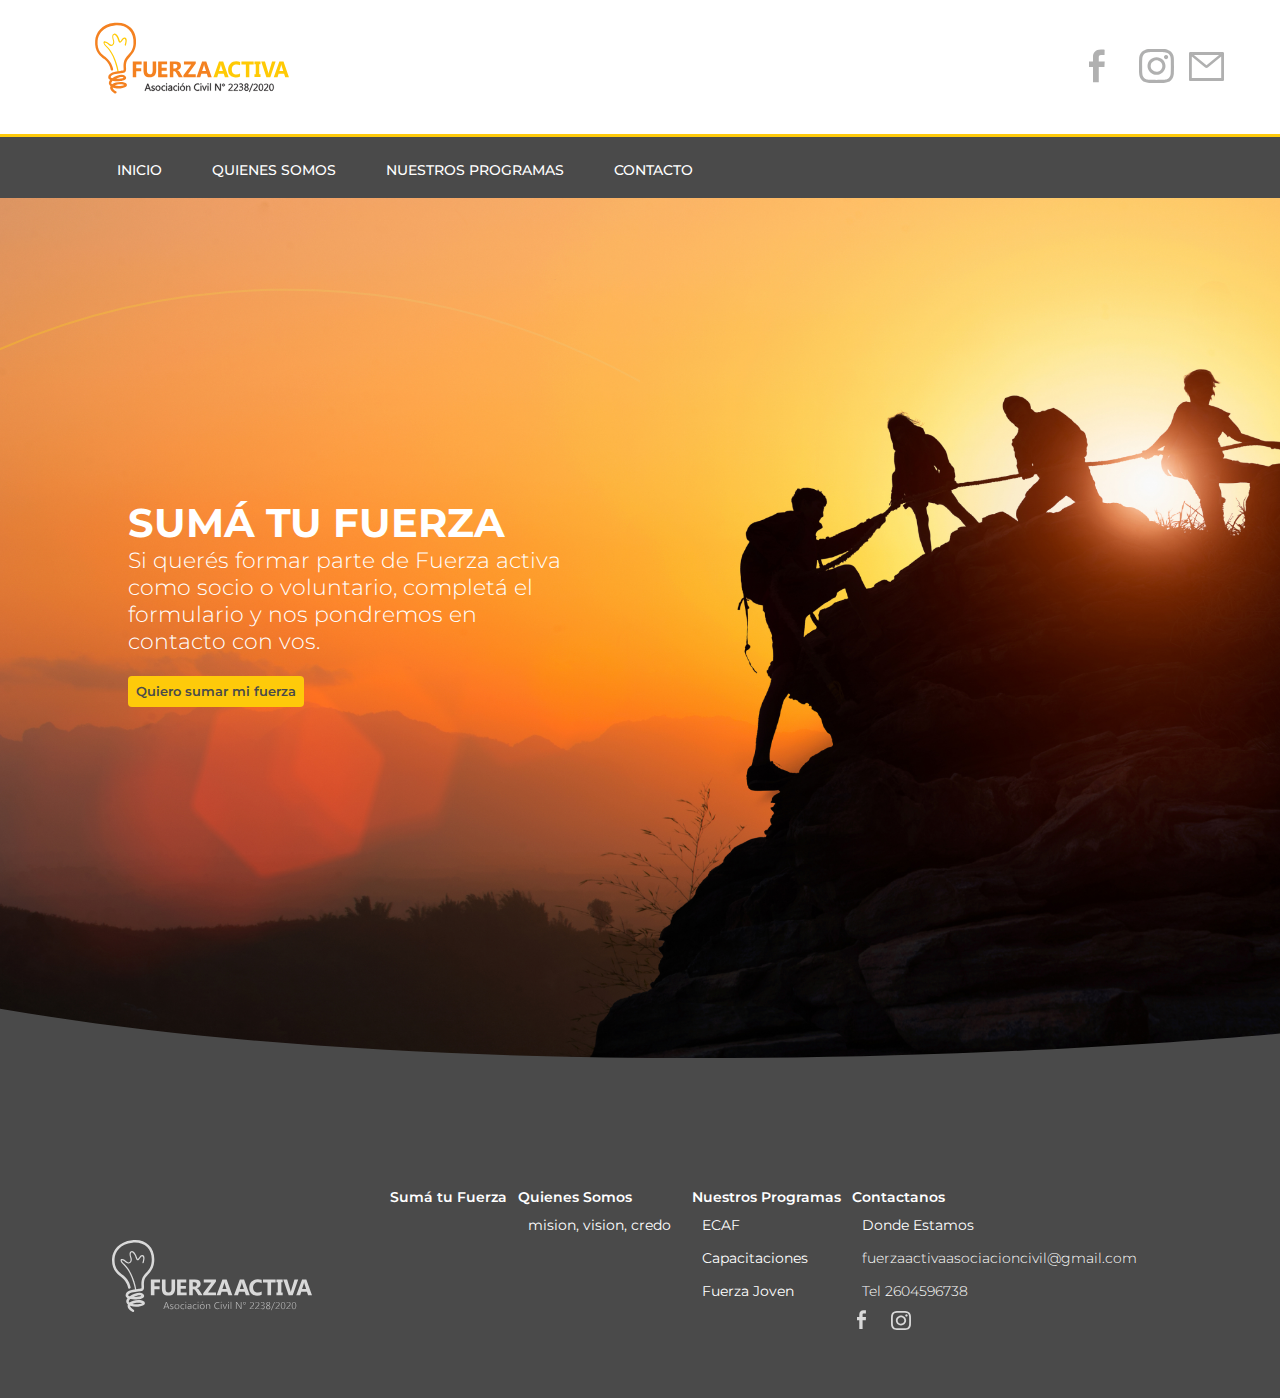
<file: index.html>
<!DOCTYPE html>
<html lang="en">
<head>
    <meta charset="UTF-8">
    <meta http-equiv="X-UA-Compatible" content="IE=edge">
    <meta name="viewport" content="width=device-width, initial-scale=1.0">
    <link rel="preconnect" href="https://fonts.googleapis.com">
    <link rel="shortcut icon" href="src/image/iconFA.png" type="image/x-icon">
    <link rel="preconnect" href="https://fonts.gstatic.com" crossorigin>
    <link href="https://fonts.googleapis.com/css2?family=Montserrat:wght@400;500;600;700&display=swap" rel="stylesheet">
    <link rel="stylesheet" href="src/css/style.css">
    <link rel="stylesheet" href="src/css/media.css">
    <meta name="description" content="Fuerza Activa es una ONG con sede en San Rafael, Mendoza. Trabajamos en diversos programas y actividades. ¡Te invitamos a conocernos!">
    <meta name="keywords" content="Fuerza Activa, Asociación civil Fuerza Activa, ONG, voluntariado, ECAF, niñez y adolescencia, capacitaciones, San Rafael, Fuerza Joven">
    <!--Open Graph-->
    <meta property="og:type" content="website">
    <meta property="og:title" content="QUIÉNES SOMOS | Fuerza Activa">
    <meta property="og:url" content=""> <!--ACA LLENAR CON LA URL DE LA PAGINA-->
    <meta property="og:image" content="https://adrielbori.github.io/FUERZA-ACTIVA/src/image/logo.svg">
<title>
        Fuerza Activa
    </title>
</head>
<body>
    <header class="header">
        <div class="div__logo-header">
            <a href="index.html">
                <img src="src/image/logo.svg" alt="logo Ong Fuerza Activa" id="logo">
            </a> 
            <div class="icons__menu">
                <img src="src/image/menuburger.svg" alt="" id="burger__menu">
                <img src="src/image/close_icon.svg" alt="" id="close__menu">
            </div>
            <div class="redes__nav">
                <a href="https://www.facebook.com/fuerzaactivaac/"  class="redes__nav-header" target="_blank">
                    <img src="src/image/face.svg" alt="" class="redes__img--Head">
                </a>
                <a href="https://www.instagram.com/fuerzaactivaac/?hl=af" class="redes__nav-header" target="_blank">
                    <img src="src/image/insta.svg" alt="" class="redes__img--Head">
                </a>
                <a href="mailto:fuerzaactivaasociacioncivil@gmail.com?subjet=Quiero%20sumar&body=Escriba%20esu%20el%20mensaje" class="redes__nav-header" target="_blank">
                    <img src="src/image/iconEmail.svg" alt="" class="redes__img--Head">
                </a>
            </div>
        </div>
        <nav class="header__nav" id="slide__menu">
            <ul class="nav__list">
                <li> <a href="index.html" class="nav__a">Inicio</a> </li>
                <li> <a href="src/page/quienessomos.html" class="nav__a">Quienes somos</a> </li>
                <li id="item__list"> <a href="src/page/programas.html" class="nav__a">Nuestros Programas </a> 
                    <ol class="sublist">
                        <a href="src/page/programas.html#ecaf">ECAF</a>
                        <a href="src/page/programas.html#capacitaciones">CAPACITACIONES</a>
                        <a href="src/page/programas.html#fuerzaJoven">FUERZA JOVEN</a>
                    </ol>
                </li>
                <li> <a href="src/page/contacto.html" class="nav__a">Contacto</a> </li>
            </ul>
        </nav>
    </header>
    <main id="home__main">
        <h1 style=display:none>FUERZA ACTIVA</h1>
        <div class="elipce"></div>
    <div id="home__grText">
        <strong id="grText__h1">SUMÁ TU FUERZA</strong>
        <P id="grText__parraf">Si querés formar parte de Fuerza activa como socio o voluntario, completá el formulario y nos pondremos en contacto con vos.</P>
        <form action="POST" class="main__form">
            <a  href="https://docs.google.com/forms/d/19Cfj1vfSsX61Q5wpuEvoniloMznNiOl4gUn_0vRWAQE/viewform?edit_requested=true"type="button" class="form__input btn" target="_blank" > <span></span>Quiero sumar mi fuerza</a>
        </form>
    </div>
    </main>
    <footer class="footer" >
        <div class="contenedor__footer">
                <div class="logo__footer">
                    <a href="index.html"><img src="src/image/logo-white.svg" alt="logo Ong Fuerza Activa" class="logo-Footer"></a>
                </div>
                <nav class="nav__footer">
                    <ul class="lista__nav-footer listF1" > <a href="#h1Home">Sumá tu Fuerza</a>
                    </ul>
                    <ul class="lista__nav-footer listF2">Quienes Somos
                        <li> 
                            <a href="" class="a__lista-footer listF3">mision, vision, credo</a>
                        </li>
                    </ul>
                    <ul class="lista__nav-footer listF4">Nuestros Programas
                        <li>
                            <a href="src/page/programas.html#ecaf" class="a__lista-footer">ECAF</a>
                        </li>
                        <li>
                            <a href="src/page/programas.html#capacitaciones" class="a__lista-footer">Capacitaciones</a>
                        </li>
                        <li>
                            <a href="src/page/programas.html#fuerzaJoven" class="a__lista-footer">Fuerza Joven</a>
                        </li>
                    </ul>
                    <ul class="lista__nav-footer listF5" >Contactanos
                        <li>
                            <a href="src/page/contacto.html#iframe" class="a__lista-footer listF6">Donde Estamos</a>
                        </li>
                        <li>
                            fuerzaactivaasociacioncivil@gmail.com
                        </li>
                        <li>
                            Tel 2604596738
                        </li>
                        <a href="https://www.instagram.com/fuerzaactivaac/?hl=af"  class="redes__nav-footer" target="_blank">
                            <img src="src/image/face.svg" alt="" class="redes__img">
                        </a>
                        <a href="https://www.instagram.com/fuerzaactivaac/?hl=af" class="redes__nav-footer" target="_blank">
                            <img src="src/image/insta.svg" alt="" class="redes__img">
                        </a>
                    </ul>
                </nav>
        </div>
    </footer>
    <script src="src/script/index.js"></script>
</body>
</html>
</file>
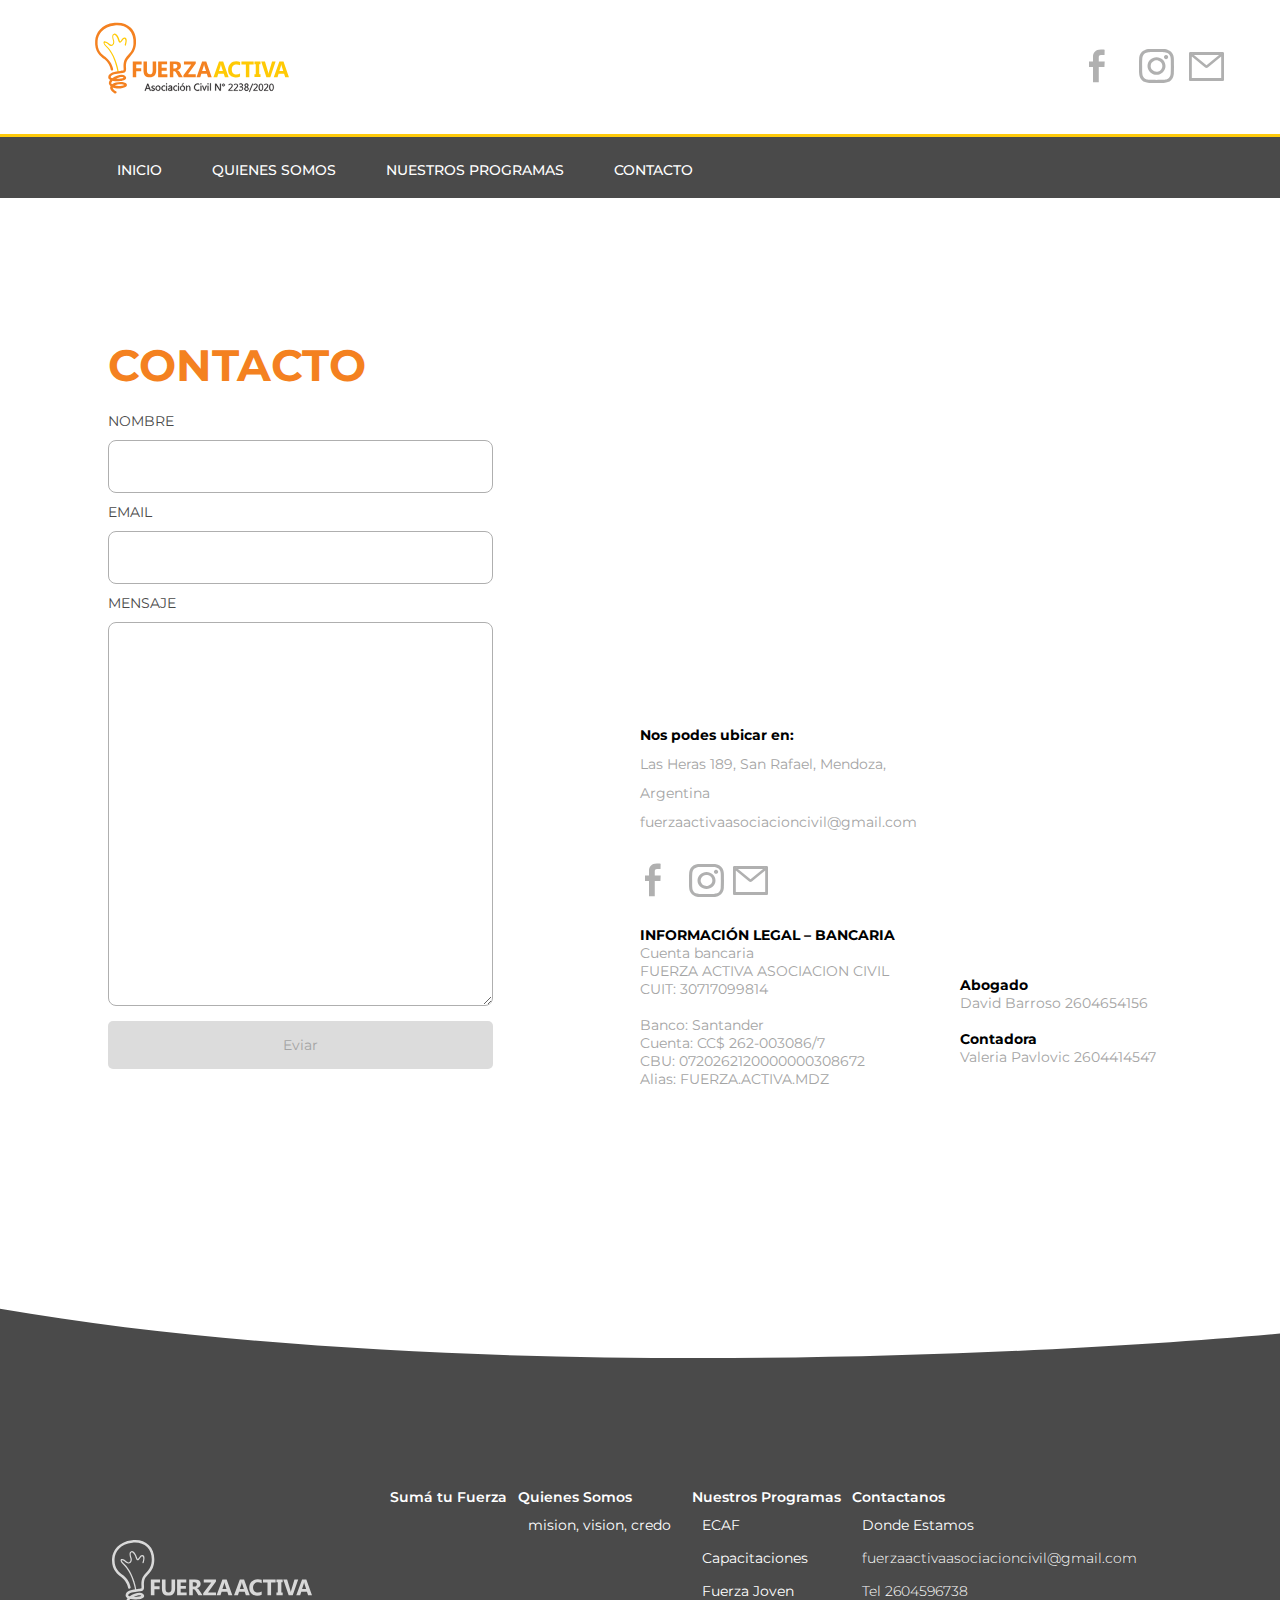
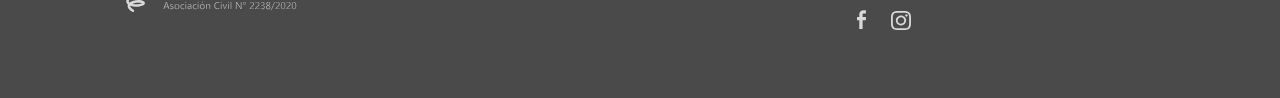
<file: src/page/contacto.html>
<!DOCTYPE html>
<html lang="en">
    <head>
        <meta charset="UTF-8">
        <meta http-equiv="X-UA-Compatible" content="IE=edge">
        <meta name="viewport" content="width=device-width, initial-scale=1.0">
        <link rel="preconnect" href="https://fonts.googleapis.com">
        <link rel="shortcut icon" href="../image/iconFA.png" type="image/x-icon">
        <link rel="preconnect" href="https://fonts.gstatic.com" crossorigin>
        <link href="https://fonts.googleapis.com/css2?family=Montserrat:wght@400;500;600;700&display=swap" rel="stylesheet">
        <link rel="stylesheet" href="../css/style.css">
        <link rel="stylesheet" href="../css/contacto.css">
        <link rel="stylesheet" href="../css/media.css">
        <meta name="description" content="Fuerza Activa es una ONG con sede en San Rafael, Mendoza. Trabajamos en diversos programas y actividades. ¡Te invitamos a conocernos!">
        <meta name="keywords" content="Fuerza Activa, Asociación civil Fuerza Activa, ONG, voluntariado, ECAF, niñez y adolescencia, capacitaciones, San Rafael, Fuerza Joven">
    <!--Open Graph-->
    <meta property="og:type" content="website">
    <meta property="og:title" content="QUIÉNES SOMOS | Fuerza Activa">
    <meta property="og:url" content=""> <!--ACA LLENAR CON LA URL DE LA PAGINA-->
    <meta property="og:image" content="https://adrielbori.github.io/FUERZA-ACTIVA/src/image/logo.svg">
    <title>
            Fuerza Activa
        </title>
    </head>
    <body>
        <header class="header">
            <div class="div__logo-header">
                <a href="../../index.html">
                    <img src="../image/logo.svg" alt="logo Ong Fuerza Activa" id="logo">
                </a> 
                <div class="icons__menu">
                    <img src="../image/menuburger.svg" alt="" id="burger__menu">
                    <img src="../image/close_icon.svg" alt="" id="close__menu">
                </div>
                <div class="redes__nav">
                    <a href="https://www.facebook.com/fuerzaactivaac/"  class="redes__nav-header" target="_blank">
                        <img src="../image/face.svg" alt="" class="redes__img--Head">
                    </a>
                    <a href="https://www.instagram.com/fuerzaactivaac/?hl=af" class="redes__nav-header" target="_blank">
                        <img src="../image/insta.svg" alt="" class="redes__img--Head">
                    </a>
                    <a href="mailto:fuerzaactivaasociacioncivil@gmail.com?subjet=Quiero%20sumar&body=Escriba%20esu%20el%20mensaje" class="redes__nav-header" target="_blank">
                        <img src="../image/iconEmail.svg" alt="" class="redes__img--Head">
                    </a>
                </div>
            </div>
            <nav class="header__nav" id="slide__menu">
                <ul class="nav__list">
                    <li> <a href="../../index.html" class="nav__a">Inicio</a> </li>
                    <li> <a href="quienessomos.html" class="nav__a">Quienes somos</a> </li>
                    <li id="item__list"> <a href="programas.html" class="nav__a">Nuestros Programas </a> 
                        <ol class="sublist">
                            <a href="programas.html#ecaf">ECAF</a>
                            <a href="programas.html#capacitaciones">CAPACITACIONES</a>
                            <a href="programas.html#fuerzaJoven">FUERZA JOVEN</a>
                        </ol>
                    </li>
                    <li> <a href="contacto.html" class="nav__a">Contacto</a> </li>
                </ul>
            </nav>
        </header>
    <main class="main__contacto">
        <div class="div__contacto divFormContact"><!-- DERECHA FORMULARIO -->
            <form action="" method="POST" >
                <h1 id="h1__contacto">CONTACTO</h1>
                <label for="nombre" class="label__form">NOMBRE</label>
                    <input type="text" id="nombre" name="name"  class="form__item-contacto">
                <label for="email" class="label__form">email</label>
                    <input type="email" id="email" name="mail"  class="form__item-contacto">
                <label for="mensaje" class="label__form" >mensaje</label>
                    <textarea name="messaje" id="mensaje" cols="30" rows="10" class="form__item-contacto itemTextArea">
                </textarea>
                <input type="submit" class="submit" value="Eviar">
        </form>
    </div>
    <div class="div__contacto divMaps "> <!-- IZQUIERDA MAPA Y TEXTO -->
        <div class="div__frame"> <!-- MAPA -->
            <iframe src="https://www.google.com/maps/embed?pb=!1m18!1m12!1m3!1d3283.398600942236!2d-68.32975818540355!3d-34.619366080455436!2m3!1f0!2f0!3f0!3m2!1i1024!2i768!4f13.1!3m3!1m2!1s0x967907f8ce0542e1%3A0x7492fa15524f7c22!2sLas%20Heras%20189%2C%20M5600%20San%20Rafael%2C%20Mendoza!5e0!3m2!1ses-419!2sar!4v1662560470504!5m2!1ses-419!2sar" 
                width="600" height="450" style="border:0;" allowfullscreen="" id="iframe" loading="lazy" 
                referrerpolicy="no-referrer-when-downgrade">
            </iframe>    
        </div>
        <div class="divMaps__div">
            <p class="text__location"> <!-- TEXT UBICACION -->
                <span>Nos podes ubicar en:</span> <br> Las Heras 189, San Rafael, Mendoza, Argentina 
                <br> fuerzaactivaasociacioncivil@gmail.com
            </p>
        </div>
        <div class="divMaps__div">
            <div class="nav__socialIcon"> <!-- ICONOS SOCIALES -->
                <a href="https://www.facebook.com/fuerzaactivaac/"  class="redes__nav-contact">
                    <img src="../image/face.svg" alt="" class="redes__img--Contact">
                </a>
                <a href="https://www.instagram.com/fuerzaactivaac/?hl=af" class="redes__nav-contact">
                    <img src="../image/insta.svg" alt="" class="redes__img--Contact">
                </a>
                <a  href="mailto:fuerzaactivaasociacioncivil@gmail.com?subjet=Quiero%20sumar&body=Escriba%20esu%20el%20mensaje" class="redes__nav-contact">
                    <img src="../image/iconEmail.svg" alt="" class="redes__img--Contact">
                </a>
            </div>
        </div>
            <div class="divMaps__div ">
                <p class="text__dataBank"><!-- DATOS BANCARIOS -->
                    <span>INFORMACIÓN LEGAL – BANCARIA</span> 
                    <br> Cuenta bancaria <br>
                    FUERZA ACTIVA ASOCIACION CIVIL    <br>     
                    CUIT: 30717099814 <br> <br>
                    Banco: Santander <br>
                    Cuenta: CC$ 262-003086/7 <br>
                    CBU: 0720262120000000308672 <br> 
                    Alias: FUERZA.ACTIVA.MDZ
                </p>
                <p class="text__legal"><!-- DATOS LEGALES -->
                    <span>Abogado</span>
                    <br>
                    David Barroso
                    2604654156
                    <br>
                    <br>
                    <span>Contadora</span>
                    <br>
                    Valeria Pavlovic
                    2604414547
                </p>
            </div>
        </div>
    </main>
    <footer class="footer" >
        <div class="contenedor__footer">
                <div class="logo__footer">
                    <a href="../../index.html"><img src="../image/logo-white.svg" alt="logo Ong Fuerza Activa" class="logo-Footer"></a>
                </div>
                <nav class="nav__footer">
                    <ul class="lista__nav-footer listF1" > <a href="#h1Home">Sumá tu Fuerza</a>
                    </ul>
                    <ul class="lista__nav-footer listF2">Quienes Somos
                        <li> 
                            <a href="" class="a__lista-footer listF3">mision, vision, credo</a>
                        </li>
                    </ul>
                    <ul class="lista__nav-footer listF4">Nuestros Programas
                        <li>
                            <a href="programas.html#ecaf" class="a__lista-footer">ECAF</a>
                        </li>
                        <li>
                            <a href="programas.html#capacitaciones" class="a__lista-footer">Capacitaciones</a>
                        </li>
                        <li>
                            <a href="programas.html#fuerzaJoven" class="a__lista-footer">Fuerza Joven</a>
                        </li>
                    </ul>
                    <ul class="lista__nav-footer listF5" >Contactanos
                        <li>
                            <a href="contacto.html#iframe" class="a__lista-footer listF6">Donde Estamos</a>
                        </li>
                        <li>
                            fuerzaactivaasociacioncivil@gmail.com
                        </li>
                        <li>
                            Tel 2604596738
                        </li>
                        <a href="https://www.facebook.com/fuerzaactivaac/"  class="redes__nav-footer" target="_blank">
                            <img src="../image/face.svg" alt="" class="redes__img">
                        </a>
                        <a href="https://www.instagram.com/fuerzaactivaac/?hl=af" class="redes__nav-footer" target="_blank">
                            <img src="../image/insta.svg" alt="" class="redes__img">
                        </a>
                    </ul>
                </nav>
        </div>
    </footer>
    <script src="../script/index.js"></script>
    </body>
    </html>
</file>
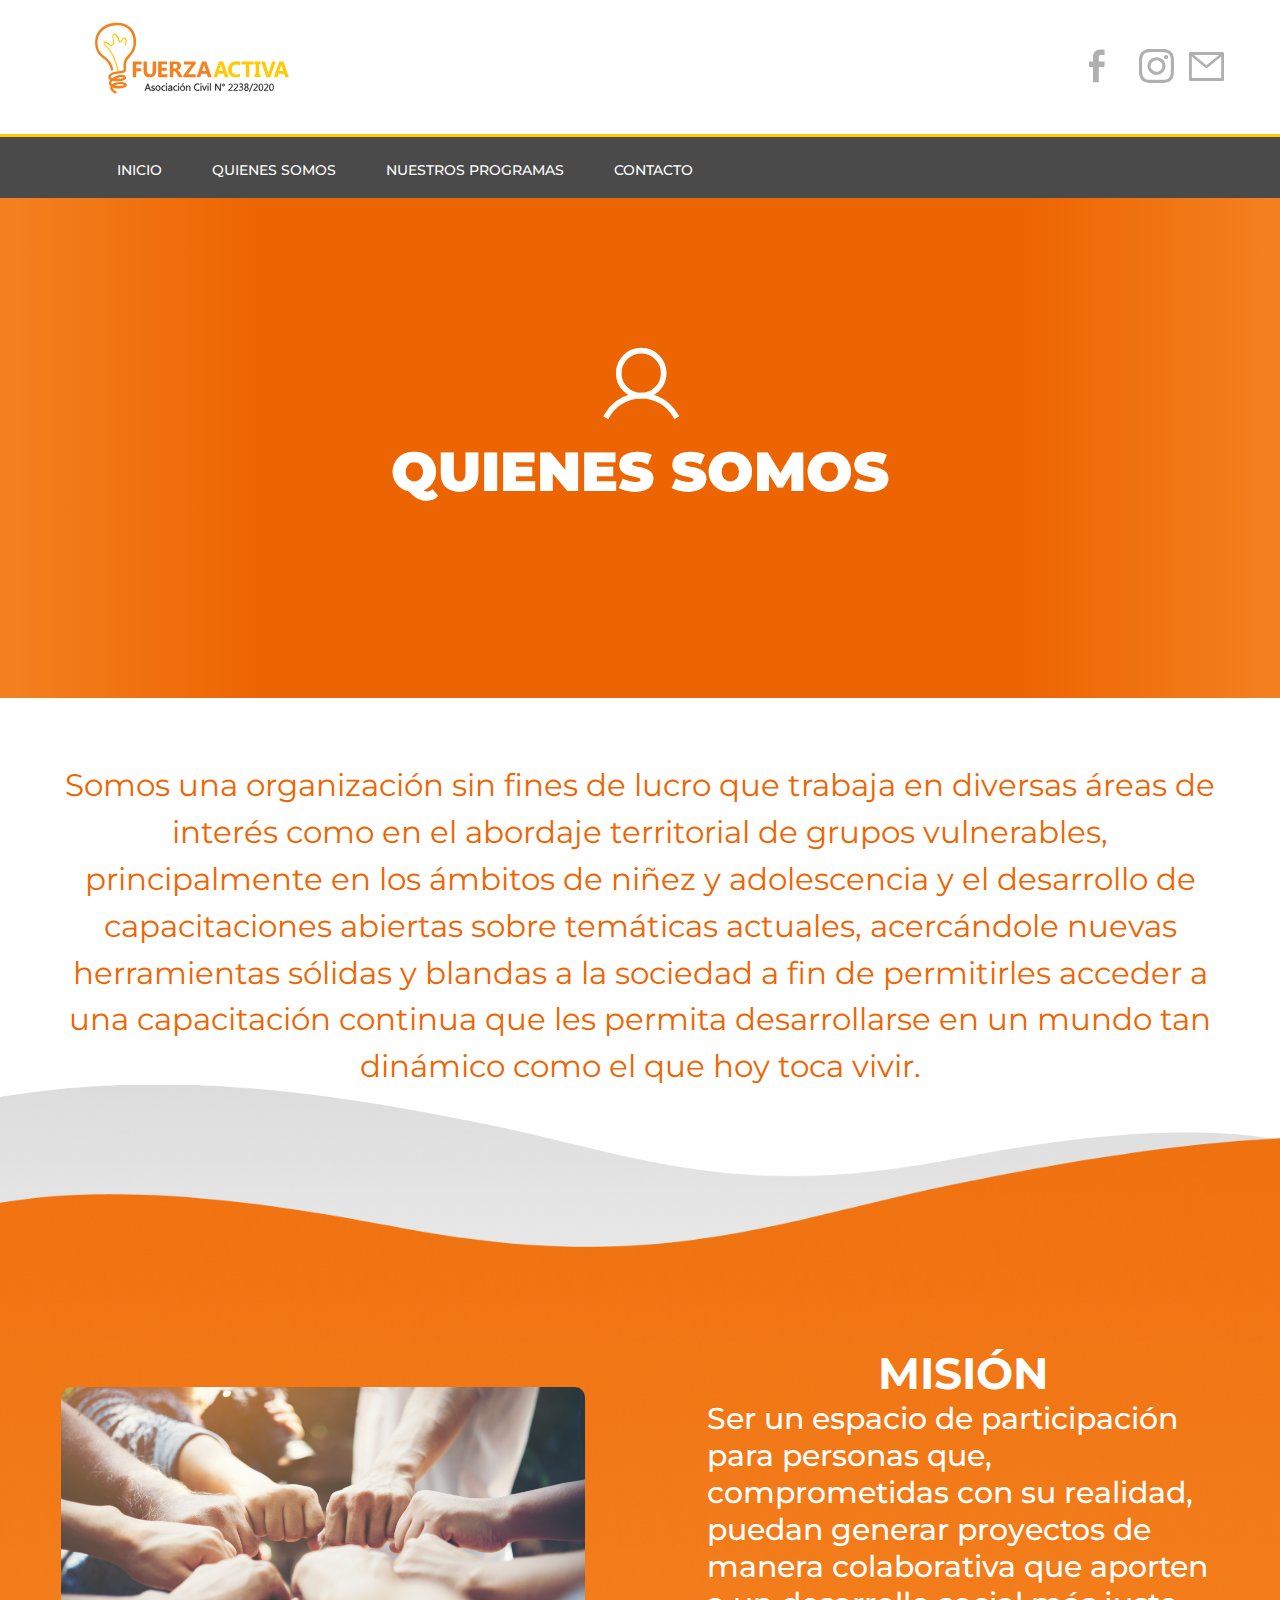
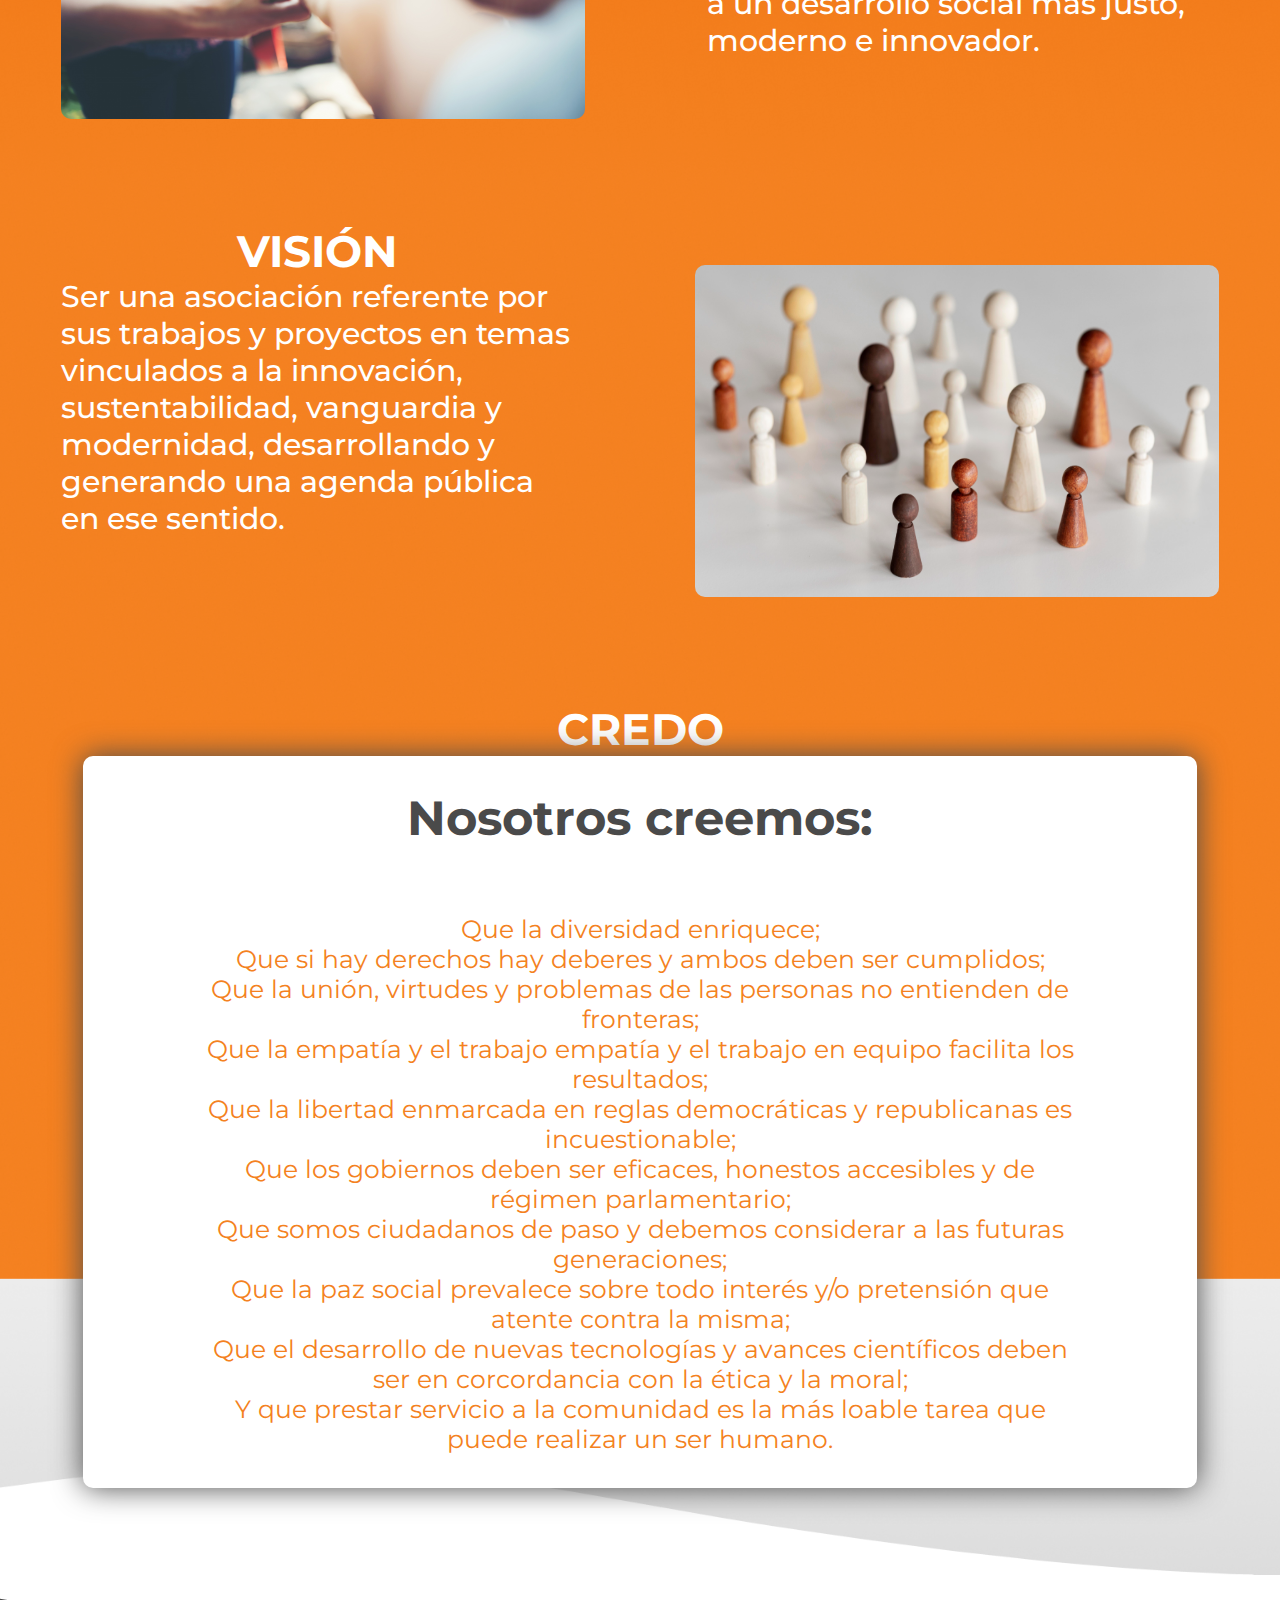
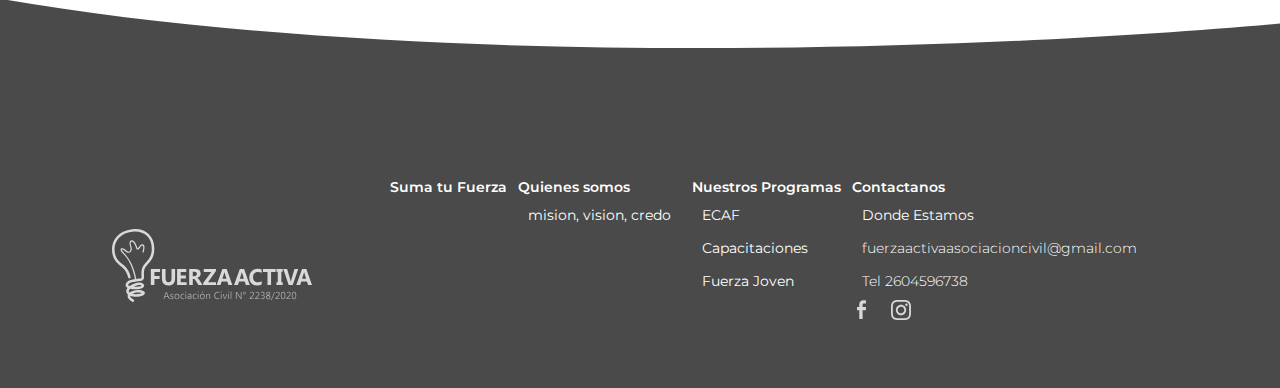
<file: src/page/quienessomos.html>
<!DOCTYPE html>
<html lang="en">
<head>
    <meta charset="UTF-8">
    <meta http-equiv="X-UA-Compatible" content="IE=edge">
    <meta name="viewport" content="width=device-width, initial-scale=1.0">
    <!--Links-->
    <link rel="stylesheet" href="../css/quienessomos.css">
    <link rel="stylesheet" href="../css/style.css">
    <link rel="stylesheet" href="../css/media.css">
    <!--Fonts-->
    <link rel="preconnect" href="https://fonts.googleapis.com">
    <link rel="preconnect" href="https://fonts.gstatic.com" crossorigin>
    <link href="https://fonts.googleapis.com/css2?family=Montserrat:wght@400;500;600;700&display=swap" rel="stylesheet">
    <!-- Favicon-->
    <link rel="shortcut icon" href="../image/iconFA.png" type="image/x-icon">
    <!--Meta-->
    <meta name="description" content="Fuerza Activa es una ONG con sede en San Rafael, Mendoza. Trabajamos en diversos programas y actividades. ¡Te invitamos a conocernos!">
    <meta name="keywords" content="Fuerza Activa, Asociación civil Fuerza Activa, ONG, voluntariado, ECAF, niñez y adolescencia, capacitaciones, San Rafael, Fuerza Joven">
    <!--Open Graph-->
    <meta property="og:type" content="website">
    <meta property="og:title" content="QUIÉNES SOMOS | Fuerza Activa">
    <meta property="og:url" content=""> <!--ACA LLENAR CON LA URL DE LA PAGINA-->
    <meta property="og:image" content="https://adrielbori.github.io/FUERZA-ACTIVA/src/image/logo.svg">
    <title>QUIÉNES SOMOS | Fuerza Activa </title>
</head>
<body>
    <header class="header">
        <div class="div__logo-header">
            <a href="../../index.html">
                <img src="../image/logo.svg" alt="logo Ong Fuerza Activa" id="logo">
            </a> 
            <div class="icons__menu">
                <img src="../image/menuburger.svg" alt="" id="burger__menu">
                <img src="../image/close_icon.svg" alt="" id="close__menu">
            </div>
            <div class="redes__nav">
                <a href="https://www.facebook.com/fuerzaactivaac/"  class="redes__nav-header" target="_blank">
                    <img src="../image/face.svg" alt="" class="redes__img--Head">
                </a>
                <a href="https://www.instagram.com/fuerzaactivaac/?hl=af" class="redes__nav-header" target="_blank">
                    <img src="../image/insta.svg" alt="" class="redes__img--Head">
                </a>
                <a href="mailto:adrielbori@gmail.com?subjet=Hola+mundo&body=Este%20es%20el%20mensaje" class="redes__nav-header" target="_blank">
                    <img src="../image/iconEmail.svg" alt="" class="redes__img--Head">
                </a>
            </div>
        </div>
        <nav class="header__nav" id="slide__menu">
            <ul class="nav__list">
                <li> <a href="../../index.html" class="nav__a">Inicio</a> </li>
                <li> <a href="quienessomos.html" class="nav__a">Quienes somos</a> </li>
                <li id="item__list"> <a href="programas.html" class="nav__a">Nuestros Programas </a> 
                    <ol class="sublist">
                        <a href="programas.html#ecaf">ECAF</a>
                        <a href="programas.html#capacitaciones">CAPACITACIONES</a>
                        <a href="programas.html#fuerzaJoven">FUERZA JOVEN</a>
                    </ol>
                </li>
                <li> <a href="contacto.html" class="nav__a">Contacto</a> </li>
            </ul>
        </nav>
    </header>
    <main id="main__QS"> 
        <section class="img__programas">
            <img src="../image/user.svg" alt="" class="iconusers">
            <h1 id="heading__prog">QUIENES SOMOS</h1>
        </section>
        <section class="secText__QS">
            <p class="qs__txt-1">Somos una organización sin fines de lucro que trabaja en diversas áreas de interés
                como en el abordaje territorial de grupos vulnerables, principalmente en los
                ámbitos de niñez y adolescencia y el desarrollo de capacitaciones abiertas
                sobre temáticas actuales, acercándole nuevas herramientas sólidas y blandas
                a la sociedad a fin de permitirles acceder a una capacitación continua que les
                permita desarrollarse en un mundo tan dinámico como el que hoy toca vivir.</p>
        </section>
        <section class="secc__contenido--QS">
            <div class="qs__bg-gris">
            </div>
            <div class="qs__bg-gris-1">
            </div>
            <div class="qs__bg-naranja">
            </div>
            <div class="qs__bg-naranjabase">
            </div>
            <div class="contenido__qs">
                <div class="contenido__div reverse">
                    <div class="contenido__text--qs">
                        <h3 class="qs__title">MISIÓN</h3>
                        <p class="qs__txt">Ser un espacio de participación para personas que, comprometidas
                        con su realidad, puedan generar proyectos de manera colaborativa que aporten
                        a un desarrollo social más justo, moderno e innovador.</p>
                    </div> 
                    <img src="../image/Mision.jpg" class="qs__img" alt="">
                </div>
                <div class="contenido__div">
                    <div class="contenido__text--qs">
                        <h3 class="qs__title">VISIÓN</h3>
                        <p class="qs__txt">Ser una asociación referente por sus trabajos y proyectos en temas
                        vinculados a la innovación, sustentabilidad, vanguardia y modernidad,
                        desarrollando y generando una agenda pública en ese sentido.</p>
                    </div>
                    <img src="../image/vision.jpg" class="qs__img" alt="">
                </div>
                <div class="contenido__qs--credo">
                    <h2 class="titulo__credo">CREDO</h2>
                    <div class="div__credo">
                        <h3 class="subtitulos__credo">Nosotros creemos:</h3>
                        <p class="p__credo">
                            Que la diversidad enriquece;
                            <br>
                            Que si hay derechos hay deberes y ambos deben ser cumplidos;
                            <br>
                            Que la unión, virtudes y problemas de las personas no entienden de fronteras;
                            <br>
                            Que la empatía y el trabajo empatía y el trabajo en equipo facilita los resultados;
                            <br>
                            Que la libertad enmarcada en reglas democráticas y republicanas es incuestionable;
                            <br>
                            Que los gobiernos deben ser eficaces, honestos accesibles y de régimen parlamentario;
                            <br>
                            Que somos ciudadanos de paso y debemos considerar a las futuras generaciones;
                            <br>
                            Que la paz social prevalece sobre todo interés y/o pretensión que atente contra la misma;
                            <br>
                            Que el desarrollo de nuevas tecnologías y avances científicos deben ser en corcordancia con la ética y la moral;
                            <br>
                        Y que prestar servicio a la comunidad es la más loable tarea que puede realizar un ser humano.</p>
                    </div>
                </div>
            </div>
        </section>
    </main>
    <footer class="footer" >
        <div class="contenedor__footer">
                <div class="logo__footer">
                    <a href="../../index.html"><img src="../image/logo-white.svg" alt="logo Ong Fuerza Activa" class="logo-Footer"></a>
                </div>
                <nav class="nav__footer">
                    <ul class="lista__nav-footer listF1" > <a href="#h1Home">Suma tu Fuerza</a>
                    </ul>
                    <ul class="lista__nav-footer listF2">Quienes somos
                        <li> 
                            <a href="" class="a__lista-footer listF3">mision, vision, credo</a>
                        </li>
                    </ul>
                    <ul class="lista__nav-footer listF4">Nuestros Programas
                        <li>
                            <a href="programas.html#ecaf" class="a__lista-footer">ECAF</a>
                        </li>
                        <li>
                            <a href="programas.html#capacitaciones" class="a__lista-footer">Capacitaciones</a>
                        </li>
                        <li>
                            <a href="programas.html#fuerzaJoven" class="a__lista-footer">Fuerza Joven</a>
                        </li>
                    </ul>
                    <ul class="lista__nav-footer listF5" >Contactanos
                        <li>
                            <a href="src/page/contacto.html#iframe" class="a__lista-footer listF6">Donde Estamos</a>
                        </li>
                        <li>
                            fuerzaactivaasociacioncivil@gmail.com
                        </li>
                        <li>
                            Tel 2604596738
                        </li>
                        <a href="https://www.facebook.com/fuerzaactivaac/"  class="redes__nav-footer">
                            <img src="../image/face.svg" alt="" class="redes__img">
                        </a>
                        <a href="https://www.instagram.com/fuerzaactivaac/?hl=af" class="redes__nav-footer">
                            <img src="../image/insta.svg" alt="" class="redes__img">
                        </a>
                    </ul>
                </nav>
        </div>
    </footer>
    <script src="../script/index.js"></script>
</body>
</html>
</file>
<file: src/css/style.css>
*{
    margin: 0;
    padding: 0;
    box-sizing: border-box;
    color: white;
    font-family: 'Montserrat', sans-serif;
}
html{
    font-size: 10px;
    
}

a{
    text-decoration: none;
    color:white;
}
/* ENCABEZADO */
header{
    width: 100%;
    position: relative;
}
.div__logo-header{
display: flex;
flex-direction: row;
justify-content: space-between;
width: 100%;
height: 16.8rem;

}
#logo{
    width: 25rem;
    margin: 20px;
    margin-left: 11.5rem;

}
.icons__menu{
    width: 80px;
    display: flex;
    align-items: center;
    justify-content: center;
    
}

#burger__menu{
    display: none;
    width: 55px;
    margin: 20%;
    fill:#feca0a;
    cursor: pointer;
    
}
#close__menu{
    
    display: none;
    width: 45px;
    margin: 20%;
    
    cursor: pointer;
}
.header__nav{
    background-color: #4a4a4a;
    display:flex;
    flex-direction: row;
    justify-content:flex-start;
    height: 8rem;
    border-top: 3px solid rgba(254, 202, 10, 1);
    transition: all 0.5s;
    transition-delay: ease 1s;
}
.header__nav ul{
    margin-left: 11.5rem ;
    align-items: center;
    width: 50%;
    display: flex;
    flex-direction: row;
}
.nav__list li{
    height: 100%;
    padding: 15px 25px;
    list-style: none;
    line-height: 2.5;
    text-transform: uppercase;
    position: relative
}
.nav__list li:hover{
    background-color: rgba(92, 92, 92, 1);
    color:rgba(255, 202, 5, 1);
    }
    
.nav__a{
    width: max-content;
    font-size: 1.8rem;
    font-weight:500;
    display:inline-block;
}
.nav__a:hover{
    color:rgba(255, 202, 5, 1);
}
#item__list:hover ol{
    display: flex;
    width: 100%;
    }
.sublist{
    width: 252px;
    height: max-content;
    position: absolute;
    left:0;
    top: 100%;
    background-color: white;
    display: none;
    flex-direction: column;
    z-index: 500;
}
.sublist a{
    font-size: 1.8rem;
    font-weight: 500;
    display: block;
    text-align: center;
    color: #4a4a4a;
}
.sublist a:hover{
    background-color:rgba(254, 202, 10, 1); 
    color: black;
}


.redes__nav{
    width: 150px;
    height:100%;
    margin-right: 4%;
    display: flex;
    justify-content:space-around;
    align-items: center;
}
.redes__nav-header{
    width: max-content;
    height: max-content;
}
.redes__img--Head{
    width: 35px;
    margin-left: 5px;
    filter: invert(71%) sepia(7%) saturate(14%) hue-rotate(80deg) brightness(96%) contrast(99%);
}
/* PRINCIPAL HOME */

#home__main{
    width: 100vw;
    height: 900px;
    background-image: url("../image/home-background.png");
    background-size: cover;
    display: flex;
    justify-content:start;
    align-items: center;
    position: relative;
    
}
.elipce{
    background-image: url("../image/Ellipse\ 80.svg");
    width: 50%;
    height: 50%;position: absolute;
    top: 10%;
}

#home__grText{
    width: 35%;
    margin: 10%;
    height: 300px;
    z-index: +1000;
}
#grText__h3{
    font-size: 5rem;
    width: max-content;
    text-transform: uppercase;
    font-weight: bold;
    color: #4a4a4a;
}
#grText__h1{font-size:5rem;
    width: max-content;
    font-weight: bold;
}
#grText__parraf{
    font-size: 22px;
    font-weight: 300;
}
.main__form{
    display: flex;
    margin-top:15px;
    align-items: center;
    
}
.form__input{
    padding: 1rem;
    margin:  0.7rem 0;
    z-index: 1000;
    color: black;
}
.btn{
    background-color: rgba(254, 202, 10, 1);
    border: none;
    color: #4a4a4a;
    font-size: 1.6rem;
    border-radius:4px;
    font-weight: 600;
    width: 30%;
    min-width: max-content;
}
.btn:hover{
    color: black;

transition: all 0.25s;
box-shadow: 0px 0px 20px rgba(255, 202, 5, 1);
}
.email{
    width: 55%;
}

/* PIE DE PAGINA */

.footer{
    width: 100%;
    height: 300px;
    position: relative;
}
.contenedor__footer{
width: 100%;
height: 130%;
background-image: url("../image/ff.svg");
background-repeat: no-repeat;
background-size: cover;
position: absolute;
bottom: 0;
left: 0;
display: flex;
flex-direction: row;
align-items: flex-end;

}
.logo__footer{
width: 30% ;
height: max-content;
padding: 20px;

margin-bottom: 5%;
}
.logo-Footer{
    width: 25rem;
    margin-left: 11.5rem;
    filter: invert(86%) sepia(0%) saturate(6%) hue-rotate(166deg) brightness(98%) contrast(102%)
}
.logo-Footer:hover{
    filter: invert(88%) sepia(17%) saturate(6128%) hue-rotate(349deg) brightness(102%) contrast(109%);
}
.nav__footer{
display: flex;
flex-direction: row;
justify-content: space-around;
width: 60%;
height: max-content;
margin-bottom: 5%;

}
.lista__nav-footer{
height: 25%;
width: max-content;
font-size: 1.8rem;
font-weight: 600;

}
.lista__nav-footer li{
    font-weight: 300;
    margin: 5px;
    padding: 5px;
    list-style: none;
}
.redes__nav-footer{
    margin: 5px;
}
.a__lista-footer{
    font-size: 1.8rem;
    font-weight: 400;
}
.a__lista-footer:hover{
    color: #ffca05;
    color: #ffd746;
}

.redes__img{
    width: 20px;
    
filter: invert(86%) sepia(0%) saturate(6%) hue-rotate(166deg) brightness(98%) contrast(102%)
}
.redes__img:hover{
    
    filter: invert(88%) sepia(17%) saturate(6128%) hue-rotate(349deg) brightness(102%) contrast(109%);
}
</file>
<file: src/css/media.css>
/* MEDIA PAGINA HOME */
@media (max-width:1600px){
    html{
        font-size: 9px;
    }
    .divFormContact{
        width: 50%;
    }
    .divMaps{
        width: 50%;
    }
    .text__legal{
        bottom: 16%;
        right: 10%;
    }
    
    
    @media (max-width:1465px){
        html{
            font-size: 8px;
        }
        .nav_header ul{
            width: 55%;
        }
        .text__legal{
            bottom: 26%;
            right: 10%;
        }
        
        
    }
}



@media (max-width: 1250px) {
   
    #grText__home{
        width: 53%;
    }

    .lista__nav-header a{
        font-size: 12px;

    }
    #home__main{
        background-position:-150px;
}
.text__legal {
    bottom: 38%;
    
  }
.main__form{
    flex-direction: column;
    height: max-content;
    align-items: flex-start;
}
.contenedor__footer{
    justify-content: space-between;
}
    html{
            font-size: 7px;
        }
        @media (max-width:1000px){
            #home__main{
                background-position:-250px;
        }
        .main__contacto{
            display: flex;
            flex-direction:column;
            height: 1500px;
            padding-bottom: 100px;
        }
        .text__legal {
            bottom: 32%;
        }
        .divMaps{
            width: 80%;
        }
        .divMaps__div{
            width: 80%;
        }
        .div__contacto{
            width: 80%;
            display: flex;
            align-self:center;
            flex-direction: column;
            justify-content: center;
            align-items: center;
        }
       
        #iframe{
            margin:0 ;
            margin-left: 10%;
            
        }
        .iframe{
            width: 45rem;
            height: 32rem;
        }
        .div__contacto form{
            margin: 3%  15%;
        }
        @media  (min-width:360px) and (max-width:950px){
            .contenido__div{
                flex-direction: column;
                
            }
            .contenido__text--qs{
                width: 80%;
                height:max-content ;
                margin-bottom: 5%;
            }
            
        }
        @media (max-width:800px){
            .div__logo-header{
                border-bottom: 3px solid #feca0a;
            }
            .fuerzaJoven__divImg{
                flex-direction: column;
            }
            .card--FA{
                width: 100%;
                margin-bottom: 10px;
            }
            .text__legal {
                bottom: 36%;
                right: 0%;
            }
            .container__slider{width: 90%;
            overflow:hidden;}
            .header__nav{
                position: absolute;
                top: 93.7px;
                width: 100%;
                height: max-content;
                
                z-index: 15000
                ;
            }  
            .header__nav ul{
                width: 100%;
                height: max-content;
                margin-left: 0;
            }
            .nav__list li{
                width: fit-content;
            }
            #item__list a{
                background-color:transparent;
            }
            .sublist{
                background-color: transparent;
                color: white;
                width: 100%;
            }
            .sublist a{
                color: white;
            }
            #heading__prog{
                width: 80%;
                font-size: 50PX;
            }

          
            .contenedor__footer{
                flex-direction: column;
                justify-content: center;
            }
            .logo__footer{
                width: 100%;
            
            }
            #home__grText{
                width: 70%;
            }
            .nav__footer{
                width: 100%;
                margin: 0;
            }
            @media (max-width:600px){
                #home__main{
                    background-position:-600px -30px;
            }


            /* MOVIL VERSION */
            @media  (min-width:100px) and (max-width:600px){
                html{
                    font-size: 7px;
                }
                .redes__nav{
                    display: none;
                }
                .container__slider{
                    width: 100%;
                }
                .text__legal{
                   bottom:37%;

                }
                .qs__bg-naranja{
                    bottom: 10%;
                    
                }
                .qs__txt-1{
                    font-size: 2.8rem;
                    margin-bottom: 20%;
                }
                .qs__img{
                    width: 80%;
                }
                #artEcaf{
                    width: 100%;
                    margin:0px 0px;
                }
                .container__slider{
                    height: 400px;
                }
                .main__contacto{
                    height: 1500px;
                }
                .text__dataBank{
                    width: 60%;
                }
                .nav__socialIcon{
                    width: 80%;
                }
                .listF2{
                   position: absolute;
                   top:17%;
                   left:3%;
                }
                .listF4{
                    position: absolute;
                    top:42%;
                    left:3%;
                    display: inline-block;
                }
                .listF5{
                    position: absolute;
                    top:3%;
                    right:0%;
                    display: inline-block;
                    width: 60%;
                
                }
                .nav__footer{
                    position: relative;
                    height: 300px;
                    width: 100%;
                }
                
                .listF1{
                    position: absolute;
                    top:3%;
                    left:3%;
                    display: inline-block;
                }
                .fuerzaJoven__p{
                    font-size: 2.2rem;
                    width: 90%;
                }
                .fuerzaJoven__titulo{
                    font-size: 5rem;
                    width: 90%;
                }
                .p__capacitaciones{
                    font-size: 2.2rem;
                    width: 80%;
                }
                .flechas {
                    transform: scale(0.8);
                }                  
                .titulo__capacitaciones{
                    font-size: 5rem;
                    width: 80%;
                    margin: 0;
                }
                .p__card--FA{
                    width: 95%;
                }
                .lista__nav-footer li{
                    font-size: 11px;
                }
                .logo-Footer{
                    margin-left: 0;
                }
                .lista__nav-footer li{
                    margin-left: 0;
                    padding:  0;
                }
                /* MENU HEADER*/
                        .header__nav{
                            position: absolute;
                            top: 93.7px;
                            height: max-content;
                            left: -100%;
                            z-index: 15000
                            ;
                        }
                        #burger__menu{
                            display: block;
                            width: 30px;
                        }          
                        #close__menu{
                            width: 30px;
                        }
                        .div__logo-header{
                            flex-direction: row-reverse;
                            justify-content:flex-end;
                        }
                        .icons__menu{
                            margin-right: 8%;
                        }
                        #logo{
                            width: 148px;
                            margin-left: 5.5rem;
                        }
                        .nav__list{
                            flex-direction: column;
                            flex-wrap: wrap;
                            width: 100%;
                        }
                        .header__nav ul {
                            align-items: center;
                            width: 100%;
                            display: flex;
                            flex-direction: row;
                        }
                        .nav__list li{
                            width: 100%;
                            display: block;
                            border: 1px solid white;
                        }
                        #item__list{
                            
                            height: max-content;
                        }
                        .sublist{
                            position: static;
                            display: block;
                        }
                        .div__contacto{
                            width: 95%;}
/* MAIN HOME */
                #home__grText{
                    margin-left:10px;
                    width: 90%;
                }
                #iframe{
                    margin-left: 0;
                }
                #grText__h1{
                    font-size: 55px;
                    width: 100%;
                    height: fit-content;
                }
                .qs__txt-1{
                    margin-bottom: 25%;
                }
                .qs__img-2{
                    width: 80%;
                    margin: 0;
                }
                .qs__title-3{
                    width: 80%;
                }
                .qs__txt-3{
                    width: 90%;
                    height: max-content;
                    margin: 0;
                }
                .qs__img-3{
                    margin: 0;
                    width: 80%;
                }
                #grText__parraf{
                    margin:15% 0 ;
                }
                .btn{
                    width: 100%;
                    height: 55px;
                    font-size: 18px;
                    text-align: center;
                    line-height: 2;
                }
                .fuerzaJoven__contenedorCard{
                    flex-direction: column;
                    width: 100%;
                }
                .p__art-ecaf{
                    font-size: 2.2rem;
                }
                .ul__art-ecaf li{
                    font-size: 2.2rem;
                }
                .card--FA{
                    width: 105%;
                    margin: 10px;
                    height:fit-content;                   
                }
                .titulo__card--FA{
                    font-size: 2.9rem;
                    margin-bottom: 5px;
                }
                .fuerzaJoven__divImg{
                    margin: 0;
                    width: 80%;
                    flex-direction: column;
                }
                .card__p--FA{
                    font-size: 15px;
                    height: max-content;
                }
                
                .p__art-ecaf{
                    align-items: flex-start;
                }
                .p__credo{
                    font-size: 2.8rem;
                }

            /* COMNTACTO */    
                .div__contacto form{
                    width: 90%;
                }
                #ifreme{
                    width: 70%;
                }
                /* PROGRAMAS */
                #heading__prog{
                    width: 100%;
                }
                
                .secc__contenido--QS{
                    margin-top: 50%;
                }

            }
        }
        }
    
}
}
</file>
<file: src/css/contacto.css>
/* PRINCIPAL CONTACTO */
    .main__contacto{
        width: 100%;
        height: 1200px;
        display: flex;
    }
    .div__contacto{
        width: 50%;
        height: 100%;
    }
    .divFormContact{
        width: 45%;
        height: 100%;
    }
        #h1__contacto{
            width: 80%;
            color: rgba(244, 129, 32, 1);
            font-size: 5.5rem;
            margin: 2.5rem;
        }
        .div__contacto form{
            width: 80%;
            height: 80%;
            margin: 3% 10%;
            align-self: center;
            display: flex;
            flex-direction: column;
            justify-content: center;
            align-items: center;
        }
        .form__item-contacto{
            width: 80%;
            margin: 10px;
            padding: 5px;
            border: 1px solid rgba(175, 175, 175, 1);
            border-radius: 8px;
            height:53px;
            font-size: 16px;
            color: black;
        }
        .form__item-contacto:focus{
            outline: 2px solid rgba(244, 129, 32, 1);
        }
        
        #mensaje{
            height: 40%;
        }
        
        .submit{
            width: 80%;
            padding: 3px;
            height: 48px;
            border: none;
            background-color:#dcdcdc;
            border-radius: 5px;
            align-self: flex-end;
            margin: 5px 10%;
            font-size: 1.8rem;
            color: #a4a4a4;
        }
        .submit:hover{
            
            color: black;
            background-color: rgba(255, 202, 5, 1);
            transition: all 0.25s;
            box-shadow: 0px 0px 10px rgba(255, 202, 5, 1);
        }
        .label__form{
            width: 80%;
            font-size: 1.8rem;
            color: #4a4a4a ;
            text-transform: uppercase;
        }
    .divMaps{
        width: 50%;
        height: 100%;
        display: flex;
        flex-direction: column;
        justify-content: flex-start;
        align-items: center;
        position: relative;
        margin-left: 3%;
      
    }
        .div__frame{
            width: 100%;
            height: max-content;
            overflow: hidden;
        }
                
        #iframe{
            width: 92.5rem;
            height: 54.6rem;
            margin-top: 10%;
        }
        .divMaps__div{
            width: 100%;
            


        }
        .text__location{
            width: 40%;
            height: max-content;
            color: #a4a4a4;
            margin:2.5rem 0;
            font-size: 1.8rem;
            line-height: 2;
        }
        .text__location span{
            color: black;
            font-weight: bolder;
        }
        .nav__socialIcon{
            width: 20%;
            height: 50px;
            display: flex;
            flex-direction: row;
            justify-content: space-between;
            align-items: center;
        }
        .redes__img--Contact{
            width: 35px;
            margin-left: 5px;
            filter: invert(71%) sepia(7%) saturate(14%) hue-rotate(80deg) brightness(96%) contrast(99%);
        }
        .text__dataBank{
            color: #a4a4a4;
            font-size: 1.8rem;
            width: 40%;
            margin:2.5rem 0;
        }
        .text__dataBank span{
            color: black;
            font-weight: bolder;
        }
        .text__legal{
            color: #a4a4a4;
            font-size: 1.8rem;
            width: 40%;
            margin:2.5rem 0;
            position:absolute;
            bottom: 10%;
            right: 20%;
        }
        .text__legal span{
            color: black;
            font-weight: bolder;
        }
</file>
<file: src/css/quienessomos.css>
/*Quiénes somos*/
html {
    font-size: 10px;
}


#heading__prog{
    width: max-content;
    height: 110px;
    font-size: 55px;
    font-weight:900;
    color: white;
    text-align: center;
    margin: 10px;
    font-family: 'Montserrat', sans-serif;
}
#heading__prog{
    width: max-content;
    height: 110px;
    font-size: 55px;
    font-weight:900;
    color: white;
    text-align: center;
    margin: 10px;
    font-family: 'Montserrat', sans-serif;
}
.iconusers{
    width: 50%;
}
.qs__div {
    width: 100%;
    height: 40rem;
    background-image: linear-gradient(180deg, #FFFFFF 1.02%, rgba(255, 115, 0, 0.3) 23.24%), url("../image/team.png");
    background-position: center;
    background-size: cover;
    background-repeat: no-repeat;
    background-blend-mode: multiply;
    display: flex;
    justify-content: center;
    align-items: center;
}
.qs__title {
    color: #ffffff;
    text-align: center;
    font-size: 2.5rem;
}
.qs__txt-1 {
    font-family: 'Montserrat';
    font-style: normal;
    margin: 5rem 13rem;
    text-align: center;
    color: #ED6502;
    font-size: 2.1rem;
    line-height: 1.5em;
    font-weight: 510;
    margin-bottom: 8rem;
}
.qs__vector-gris {
    position: absolute;
    z-index: -1;
    width: 100%;
}

.qs__vector-gris-1 {
    position: absolute;
    z-index: -1;
    width: 100%;
    margin-top: 600px;
}
.qs__vector-naranja {
    position: absolute;
    z-index: 1;
    width: 100%;
}
.qs__container-1 {
    display: flex;
    justify-content: center;
}
.qs__title-2-container {
    display: grid;
    grid-template-columns: 1fr 1fr;
    grid-template-rows: 1fr;
    grid-gap: 3rem;
    margin-top: 25rem;
    z-index: 2;
    width: 90%;
}
.qs__div-2 {
    z-index: 2;
    grid-row: 1/2;
    grid-column: 1/2;
}
.qs__txt-2 {
    line-height: 25px;
    margin-top: 20px;
    z-index: 2;
    margin-left: 4rem;
}
.qs__img-2 {
    grid-row: 1/2;
    grid-column: 2/3;
    z-index: 2;
    margin: 2rem 4rem;
    max-width: 60rem;
    max-height: 50rem;
}
.qs__title-2 {
    color: white;
    z-index: 2;
    margin-left: 4rem;
}
.qs__container-2 {
    display: flex;
    justify-content: center;
}
.qs__title-3-container {
    display: grid;
    grid-template-columns: 1fr 1fr;
    grid-template-rows: 1fr;
    margin-top: 15rem;
    grid-gap: 3rem;
    z-index: 2;
    width: 90%;
}
.qs__div-3 {
    z-index: 2;
    grid-row: 1/2;
    grid-column: 2/3;
}
.qs__title-3 {
    
    color: white;
    z-index: 2;
    margin-left: 4rem;
}
.qs__txt-3 {
    line-height: 25px;
    margin: 2rem 4rem;
    z-index: 2;
}
.qs__img-3 {
    grid-row: 1/2;
    grid-column: 1/2;
    z-index: 2;
    margin: 2rem 4rem;
    max-width: 70rem;
    max-height: 70rem;
}
.qs__img-2, .qs__img-3 {
    
    border-radius: 10px;
    align-self: center;
}
.rectangle__container {
    margin-top: 20rem;
    margin-bottom: 300px;
    
}
.rectangle__title {
    z-index: 2;
    margin-bottom: 4rem;
}
.rectangle__title__container {
    display: flex;
    justify-content: center;
}
.rectangle {
    padding: 20px;
    background-color: white;
    z-index: 2;
    border-radius: 1.5rem;
    width: 80%;
    box-shadow: 0px 20px 77px -35px rgba(0, 0, 0, 0.25);
    width: 90%;
}
.rectangle__background {
    width: 100%;
    display: flex;
    justify-content: center;

}

.rectangle__h3 {
    color: #4a4a4a;
    z-index: 2;
    text-align: center;
    align-self: center;
    font-family: 'Montserrat';
    font-style: normal;
    margin: 2rem 0;
}
.rectangle__p {
    color: #ED6502;
    z-index: 2;
    font-family: 'Montserrat';  
    font-style: normal;
    line-height: 3.5rem;
    margin-bottom: 7rem;
    margin-left: 3rem;
    margin-right: 3rem;
    text-align: center;
}
.rectangle__div {
    display: flex;
    justify-content: center;
    margin: 2rem;
    font-weight: 800;
    font-size: 2.5rem;
    
}
.footer  {
    z-index: 3;
}


/* PORTADA
 */
.img__programas{
    background-image:linear-gradient(to right,#F48120,  #ed6502,  #ed6502,  #ed6502,  #ed6502, #F48120);
    background-repeat: no-repeat;
    background-size: cover;
    width: 100%;
    height: 500px;
    display: flex;
    flex-direction: column;
    justify-content: center;
    align-items: center;
}
.iconusers{
    width: 90px;
}


.secMision{
    display: flex;
    width: 80%;
    justify-content: space-between;
    align-items: center;
}
.secMision--rev{
    flex-direction: row-reverse;
}

    .qs__title-3-container {
        display: grid;
        grid-template-columns: auto;
        grid-template-rows: auto auto;
        grid-gap: 1rem;
        
    }
    .qs__div-2{
        grid-row: 1/2;
        margin-left: 0;
    }
    .qs__div-3 {
        grid-row: 1/2;
        grid-column: 1/2;
        margin-left: 0;
        margin-right: 0;
    }
    .qs__title-2 {
        
        margin: 2rem;
        text-align: center;
    }
    .qs__title-3 {
        
        margin: 2rem;
        text-align: center;
    }
    .qs__txt-2 {
        margin: 2rem 8rem;
        text-align: center;
    }
    .qs__txt-3 {
        margin: 2rem 8rem;
        text-align: center;
    }
    .qs__img-2 {
        grid-row: 2/3;
        grid-column: 1/2;
        z-index: 2;
        margin: 2rem;
        justify-self: center;
    }
    .qs__img-3 {
        grid-row: 2/3;
        grid-column: 1/2;
        z-index: 2;
        margin: 2rem;
        justify-self: center;
    }



/* CSS NUEVO */
#main__QS{
    width: 100vw;
    height: max-content;
    padding-bottom: 200px;
}

.contenido__qs{
    width: 100%;
    height: max-content;
    z-index: 10000;
    
}
main section{
    width: 100%;
    height: max-content;
}
.qs__bg-gris{
    width: 100%;
    height: 30%;
    position: absolute;
    top: -15%;
    z-index: -50;
    background-image: url("../image/Vector.png");
    background-size: cover;
}

.qs__bg-gris-1{
    z-index: -25;
    width: 100%;
    height: 72%;
    position: absolute;
    bottom: -5%;
    z-index: -50;
    background-image: url("../image/Vectorgris.png");
    background-size: cover;
}
.qs__bg-naranja{
    background-image: url("../image/secProgrmas.png");
    background-size: cover;
    z-index: -40;
    z-index: -25;
    width: 100%;
    height: 100%;
    position: absolute;
    bottom: 12%;
}
.qs__bg-naranja img{
    width: 100%;
    height: 100%;
}
.qs__txt-1{
    font-size: 3.9rem;
    font-weight: 400;
    margin: 5% 5%;
    margin-bottom: 20% ;

}
.qs__img{
    width: 65.5rem;
    height: 41.4rem;
    border-radius: 10px;
}
.contenido__div{
    display: flex;
    flex-direction: row;
    justify-content: space-around;
    align-items: center;
    margin-top: 5%;
    height: max-content;
}
.reverse{
    flex-direction: row-reverse;
}
.contenido__text--qs{
    width:40%;
    height: 414px;
}
.qs__txt{
    font-size: 3.8rem;
    font-weight: 500;
    text-align: left;
    width: 100%;
    color: white;
}
.qs__title{
    font-size: 5.5rem;
    font-weight: bold;
    color:white;
}
.contenido__qs--credo{
    display: flex;
    height: max-content;
    justify-content: center;
    align-items: center;
    flex-direction: column;
    margin-top: 5%;
}
.titulo__credo{
    font-size: 5.5rem;
    font-weight: bold;
    width: 100%;
    text-align: center;
    
}
.div__credo{
    width: 87%;
    height: max-content;
    background-color: white;
    border-radius: 10px;
    display: flex;
    flex-direction: column;
    justify-content: center;
    align-items: center;
    box-shadow: 0 0 30px #4a4a4a;
}
.subtitulos__credo{
    font-size: 48px;
    font-weight: 700;
    color: #4a4a4a;
    width: 100%;
    text-align: center;
    margin: 3% 0;
}
.p__credo{
    font-size: 3.1rem;
    font-weight: 400;
    color: #F48120;
    width: 80%;
    margin: 3% 0;
    text-align: center;
}
.secc__contenido--QS{
    position: relative;
}
</file>
